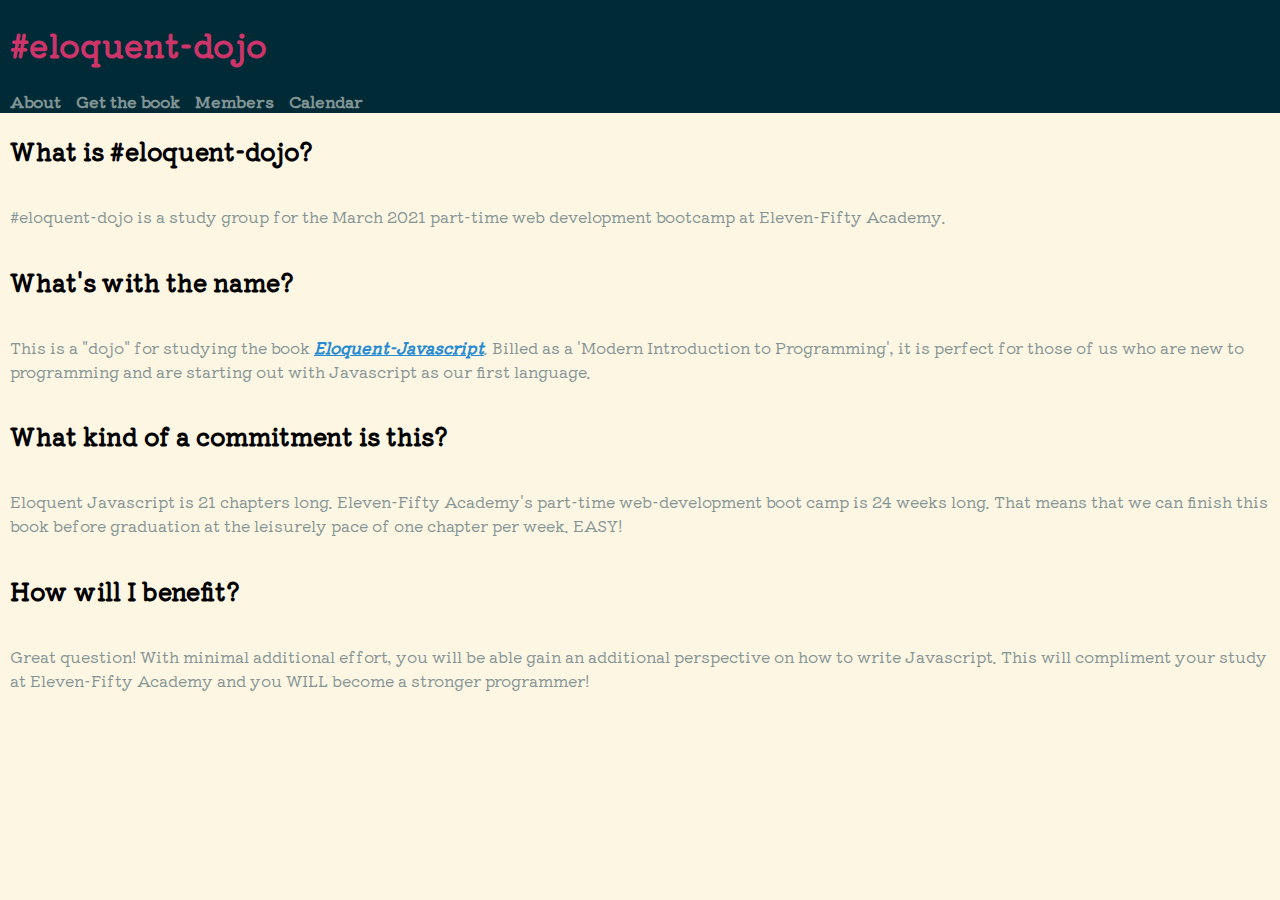
<file: index.html>
<!DOCTYPE html>
<html lang="en">
<head>
    <meta charset="UTF-8">
    <meta http-equiv="X-UA-Compatible" content="IE=edge">
    <meta name="viewport" content="width=device-width, initial-scale=1.0">
    <link rel="stylesheet" href="style.css">
    <link href="https://fonts.googleapis.com/css2?family=Kiwi+Maru&display=swap" rel="stylesheet">
    <link rel="icon" type="image/ico" href="favicon.ico">
    <title>#eloquent-dojo</title>
    <link rel="preconnect" href="https://fonts.gstatic.com">
</head>
<body class="body">
    <div class="container">
        <div class=title>
            <h1><a href="index.html">#eloquent-dojo</a></h1>
        </div>
        <div class="nav">
            <a href="index.html">About</a>
            <a href="getthebook.html">Get the book</a>
            <a href="members.html">Members</a>
            <a href="calendar.html">Calendar</a>
        </div>
        <div class="content">
            <h2>What is #eloquent-dojo?</h2>
            <p>#eloquent-dojo is a study group for the March 2021 part-time web development bootcamp at Eleven-Fifty Academy.</p>
            <h2>What's with the name?</h2>
            <p>This is a "dojo" for studying the book <em><a href="https://eloquentjavascript.net/index.html">Eloquent-Javascript</a></em>. Billed as a 'Modern Introduction to Programming', it is perfect for those of us who are new to programming and are starting out with Javascript as our first language.</p>
            <h2>What kind of a commitment is this?</h2>
            <p>Eloquent Javascript is 21 chapters long. Eleven-Fifty Academy's part-time web-development boot camp is 24 weeks long. That means that we can finish this book before graduation at the leisurely pace of one chapter per week. EASY!</p>
            <h2>How will I benefit?</h2>
            <p>Great question! With minimal additional effort, you will be able gain an additional perspective on how to write Javascript. This will compliment your study at Eleven-Fifty Academy and you WILL become a stronger programmer!</p>
        </div>
    </div>
</body>
</html>
</file>
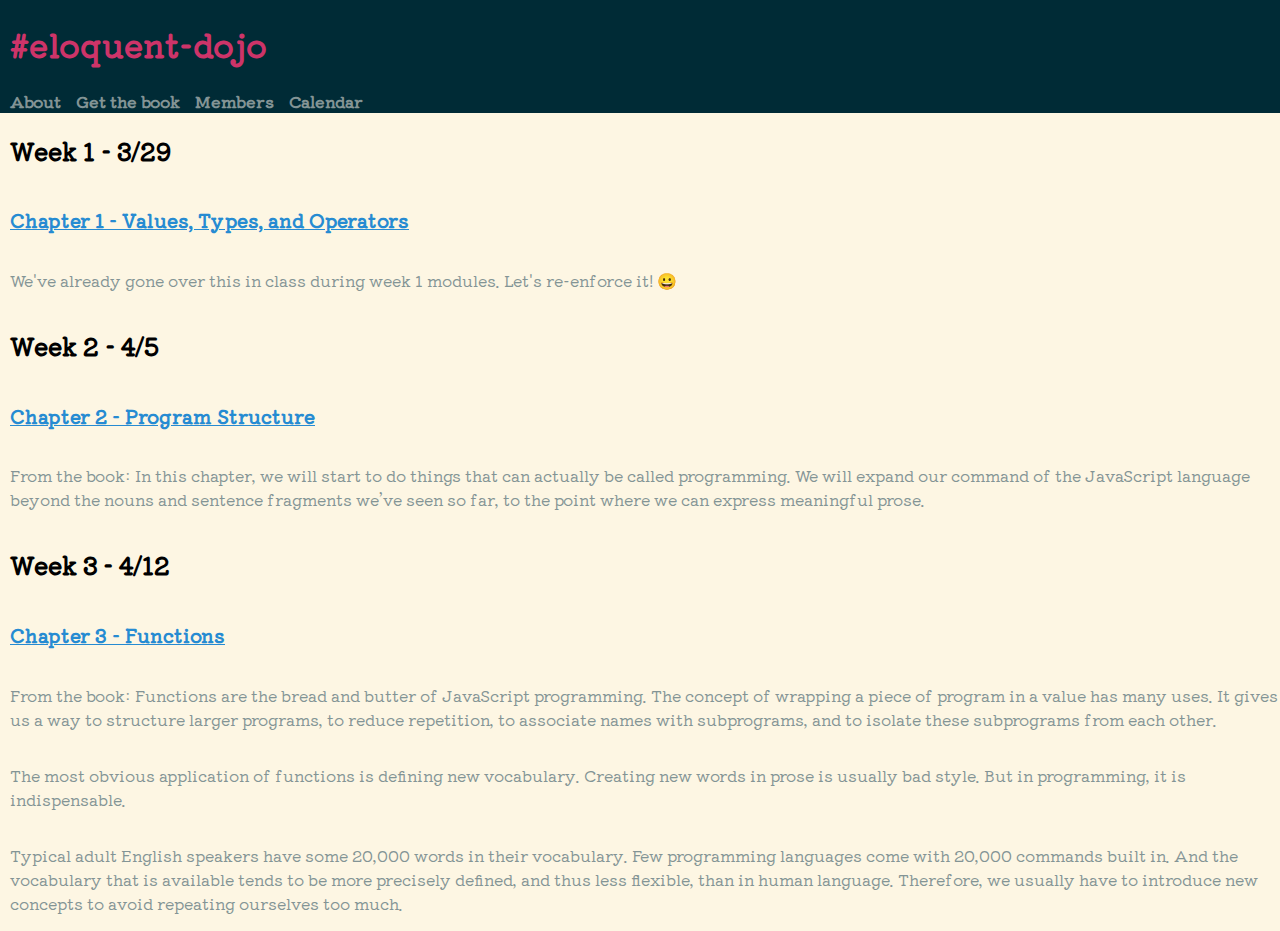
<file: calendar.html>
<!DOCTYPE html>
<html lang="en">
<head>
    <meta charset="UTF-8">
    <meta http-equiv="X-UA-Compatible" content="IE=edge">
    <meta name="viewport" content="width=device-width, initial-scale=1.0">
    <link rel="stylesheet" href="style.css">
    <link rel="preconnect" href="https://fonts.gstatic.com">
    <link href="https://fonts.googleapis.com/css2?family=Kiwi+Maru&display=swap" rel="stylesheet">
    <link rel="icon" type="image/ico" href="favicon.ico">
    <title>#eloquent-dojo</title>
</head>
<body class="body">
    <div class="container">
        <div class=title>
            <h1><a href="index.html">#eloquent-dojo</a></h1>
        </div>
        <div class="nav">
            <a href="index.html">About</a>
            <a href="getthebook.html">Get the book</a>
            <a href="members.html">Members</a>
            <a href="calendar.html">Calendar</a>
        </div>
        <div class="content">
            <h2>Week 1 - 3/29</h2>
            <h3><a href="https://eloquentjavascript.net/01_values.html" target="blank">Chapter 1 - Values, Types, and Operators</a></h3>
            <p>We've already gone over this in class during week 1 modules. Let's re-enforce it! &#128512</p>
            <h2>Week 2 - 4/5</h2>
            <h3><a href="https://eloquentjavascript.net/02_program_structure.html" target="blank">Chapter 2 - Program Structure</a></h3>
            <p>From the book: In this chapter, we will start to do things that can actually be called programming. We will expand our command of the JavaScript language beyond the nouns and sentence fragments we’ve seen so far, to the point where we can express meaningful prose.</p>
            <h2>Week 3 - 4/12</h2>
            <h3><a href="https://eloquentjavascript.net/03_functions.html" target="blank">Chapter 3 - Functions</a></h3>
            <p>From the book: Functions are the bread and butter of JavaScript programming. The concept of wrapping a piece of program in a value has many uses. It gives us a way to structure larger programs, to reduce repetition, to associate names with subprograms, and to isolate these subprograms from each other.</p>

            <p>The most obvious application of functions is defining new vocabulary. Creating new words in prose is usually bad style. But in programming, it is indispensable.</p>
                
            <p>Typical adult English speakers have some 20,000 words in their vocabulary. Few programming languages come with 20,000 commands built in. And the vocabulary that is available tends to be more precisely defined, and thus less flexible, than in human language. Therefore, we usually have to introduce new concepts to avoid repeating ourselves too much.</p>
        </div>
    </div>
</body>
</html>
</file>
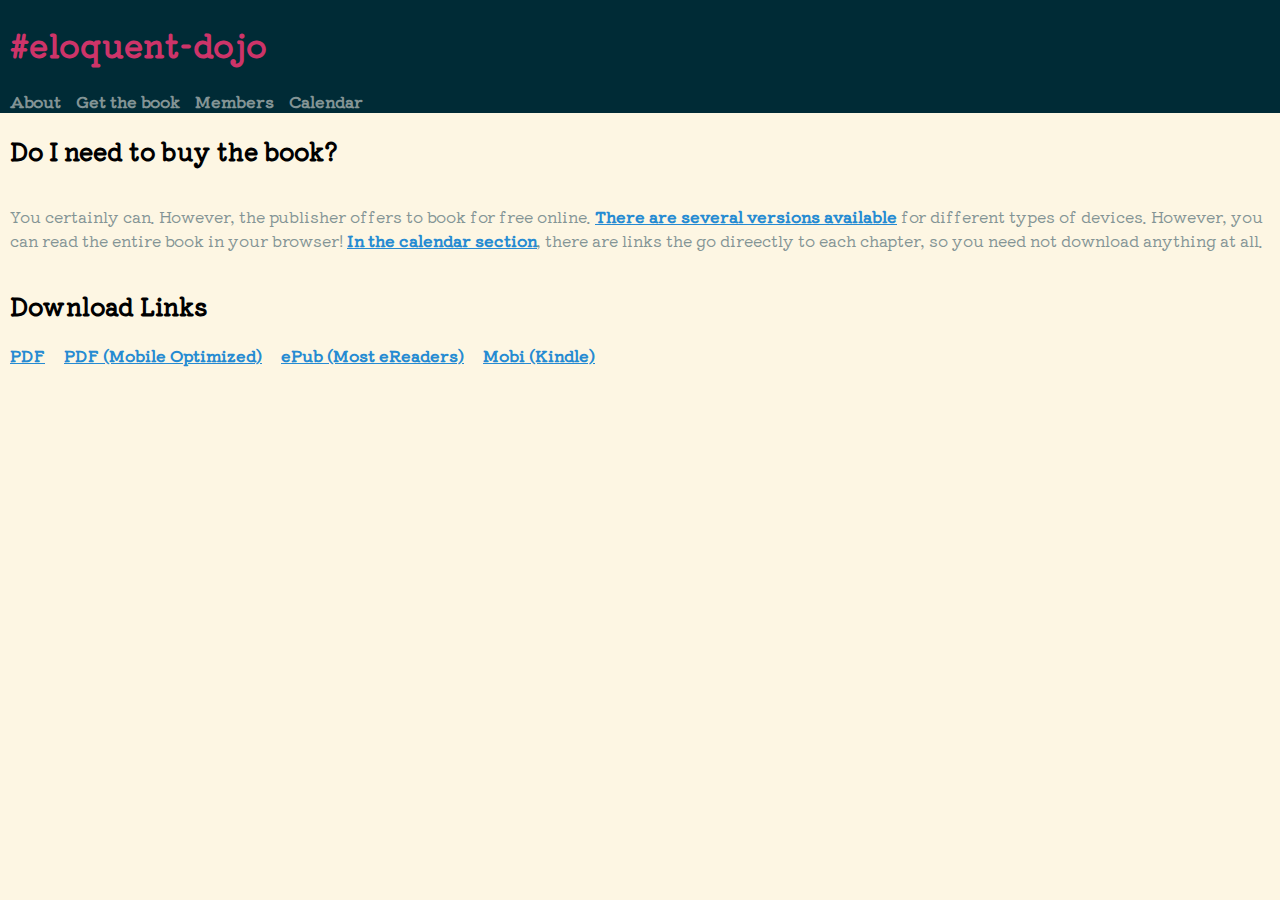
<file: getthebook.html>
<!DOCTYPE html>
<html lang="en">
<head>
    <meta charset="UTF-8">
    <meta http-equiv="X-UA-Compatible" content="IE=edge">
    <meta name="viewport" content="width=device-width, initial-scale=1.0">
    <link rel="stylesheet" href="style.css">
    <link href="https://fonts.googleapis.com/css2?family=Kiwi+Maru&display=swap" rel="stylesheet">
    <link rel="icon" type="image/ico" href="favicon.ico">
    <title>#eloquent-dojo</title>
    <link rel="preconnect" href="https://fonts.gstatic.com">
</head>
<body class="body">
    <div class="container">
        <div class=title>
            <h1><a href="index.html">#eloquent-dojo</a></h1>
        </div>
        <div class="nav">
            <a href="index.html">About</a>
            <a href="getthebook.html">Get the book</a>
            <a href="members.html">Members</a>
            <a href="calendar.html">Calendar</a>
        </div>
        <div class="content">
            <h2>Do I need to buy the book?</h2>
            <p>You certainly can. However, the publisher offers to book for free online. <a href="https://eloquentjavascript.net/index.html#links:~:text=Other%20pages">There are several versions available</a> for different types of devices. However, you can read the entire book in your browser! <a href="https://eloquentjavascript.net/index.html#links:~:text=Other%20pages">In the calendar section</a>, there are links the go direectly to each chapter, so you need not download anything at all.</p>
            <h2>Download Links</h2>
            <div class="download">
                <a href="https://eloquentjavascript.net/Eloquent_JavaScript.pdf">PDF</a>
                <a href="https://eloquentjavascript.net/Eloquent_JavaScript_small.pdf" target="_blank">PDF (Mobile Optimized)</a>
                <a href="https://eloquentjavascript.net/Eloquent_JavaScript.epub">ePub (Most eReaders)</a>
                <a href="https://eloquentjavascript.net/Eloquent_JavaScript.mobi">Mobi (Kindle)</a>
            </div>


        </div>
    </div>
</body>
</html>
</file>
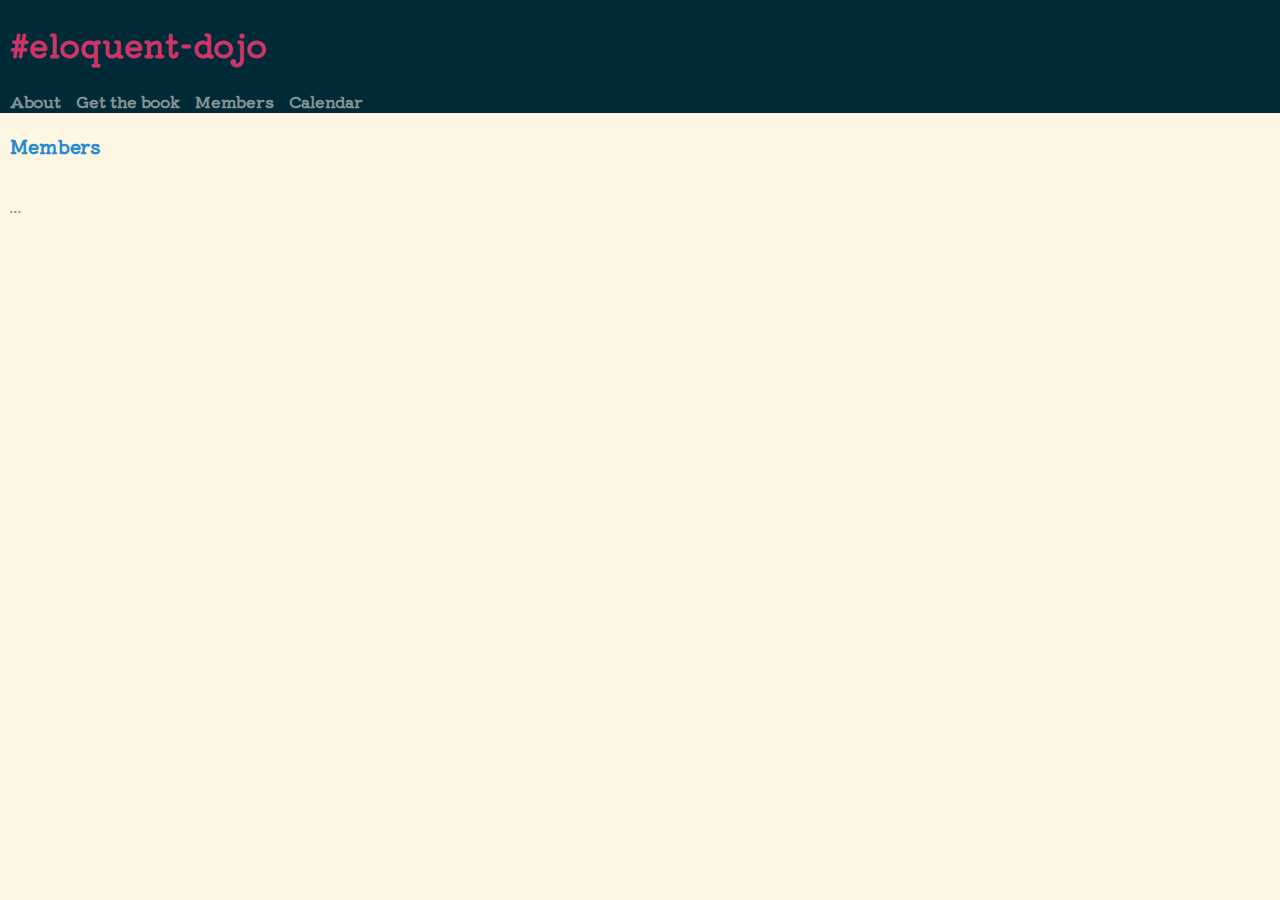
<file: members.html>
<!DOCTYPE html>
<html lang="en">
<head>
    <meta charset="UTF-8">
    <meta http-equiv="X-UA-Compatible" content="IE=edge">
    <meta name="viewport" content="width=device-width, initial-scale=1.0">
    <link rel="stylesheet" href="style.css">
    <link href="https://fonts.googleapis.com/css2?family=Kiwi+Maru&display=swap" rel="stylesheet">
    <link rel="icon" type="image/ico" href="favicon.ico">
    <title>#eloquent-dojo</title>
    <link rel="preconnect" href="https://fonts.gstatic.com">
</head>
<body class="body">
    <div class="container">
        <div class=title>
            <h1><a href="index.html">#eloquent-dojo</a></h1>
        </div>
        <div class="nav">
            <a href="index.html">About</a>
            <a href="getthebook.html">Get the book</a>
            <a href="members.html">Members</a>
            <a href="calendar.html">Calendar</a>
        </div>
        <div class="content">
            <h3>Members</h3>
            <p>...</p>
        </div>
    </div>
</body>
</html>
</file>
<file: style.css>
.body {
    font-family: 'Kiwi Maru', serif;
    background-color: #FDF6E3;
    margin: 0;
}

.container {
    display: flex;
    flex-direction: column;
    margin: 0;
    padding: 0;
}

.title {
    display: flex;
    flex-direction: row;
    background-color: #002B36;
    color: #CD3469;
}

.title h1 {
    padding-left: 10px;
}

.title h1 a {
    transition: color .5s;
    color: #CD3469;
    text-decoration: none;
}

.title h1 a:hover {
    transition: color .5s;
    color: #268BD2;
}

.nav {
    display: flex;
    flex-direction: row;
    padding-left: 10px;
    background-color: #002B36;
    color: #B68900;
}

.nav a {
    padding-right: 15px;
    color: #839495;
    font-weight: bold;
    text-decoration: none;
}

.nav a:visited {
    color: #B68900;
}

.nav a:hover {
    transition: color .5s;
    color: #CD3469;
}

.content {
    display: flex;
    flex-direction: column;
    padding-left: 10px;
}

.content h3 {
    font-weight: bold;
    color: #268BD2;
    padding-top: 0 0 0 0;
}

.content h3 a {
    font-weight: bold;
    color: #268BD2;
}

.content h3 a:hover {
    transition: color .5s;
    color: #CD3469;
}

.content p {
    color: #839495;
}

.content p a {
    color: #268BD2;
    font-weight: bold;
}

.content p a:hover {
    transition: color .5s;
    color: #CD3469;
}

.download {
    color: #268BD2;
    font-weight: bold;
}

.download a {
    color: #268BD2;
    padding-right: 15px;
}

.download a:hover{
    transition: color .5s;
    color: #CD3469;
}
</file>
